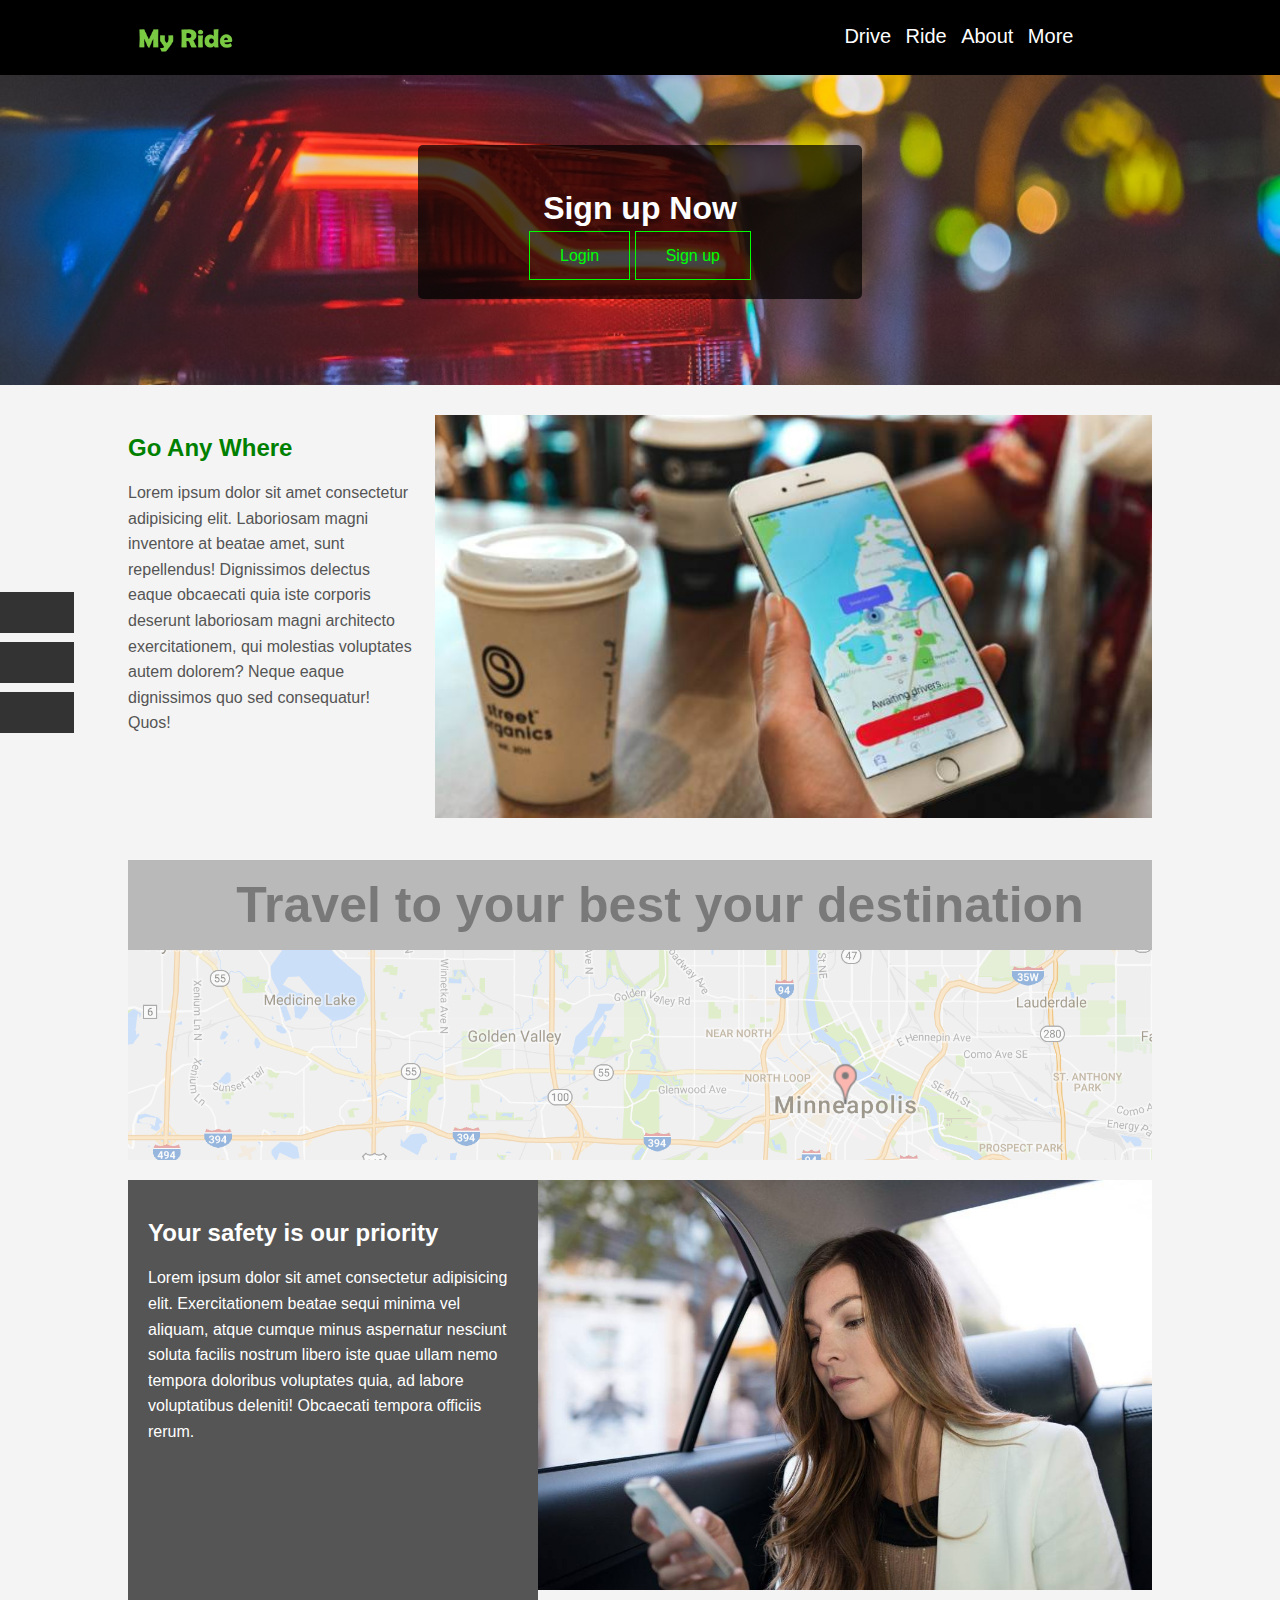
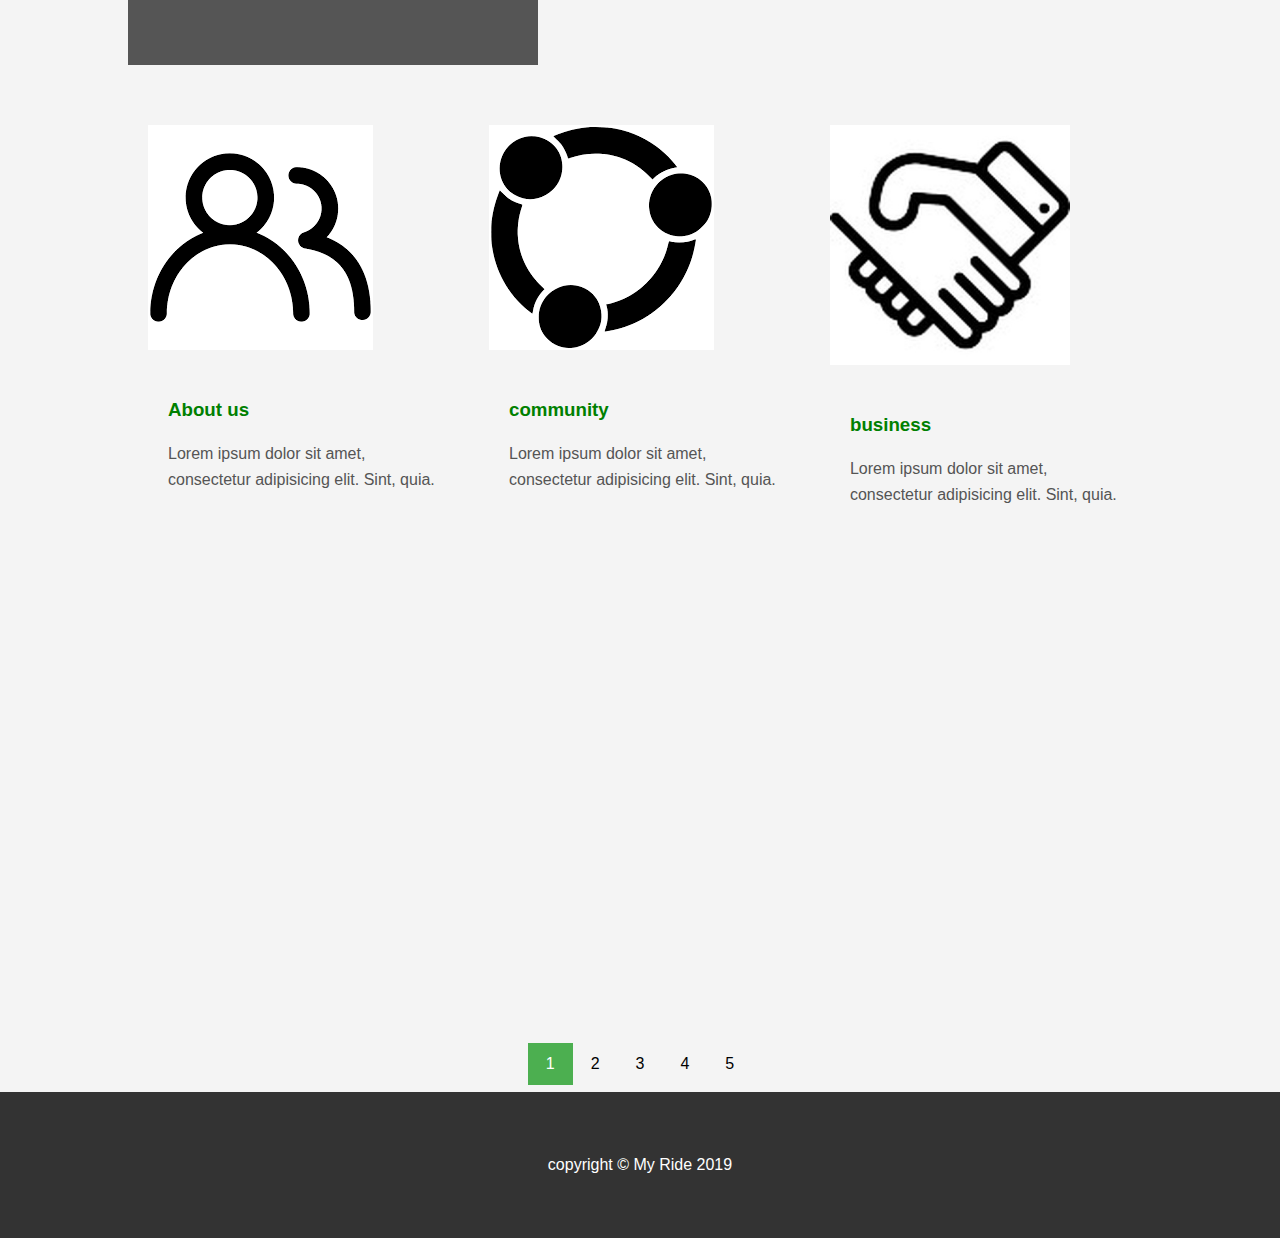
<file: index.html>
<!DOCTYPE html>
<html lang="en">

<head>
    <meta charset="UTF-8">
    <meta name="viewport" content="width=device-width, initial-scale=1.0">
    <meta http-equiv="X-UA-Compatible" content="ie=edge">
    <title>My Ride</title>
    <link rel="stylesheet" href="style.css">
    <link rel="stylesheet" href="https://use.fontawesome.com/releases/v5.6.3/css/all.css" integrity="sha384-UHRtZLI+pbxtHCWp1t77Bi1L4ZtiqrqD80Kn4Z8NTSRyMA2Fd33n5dQ8lWUE00s/"
        crossorigin="anonymous">
</head>

<body>
    <!-- navbar -->
    <nav id="navbar">
        <div class="container">
            <ul>
                <li><a href="drive.html">Drive</a></li>
                <li><a href="ride.html">Ride</a></li>
                <li><a href="#">About</a></li>
                <li><a href="#" id="more1">More</a><i class="fas fa-caret-square-down"></i></li>
            </ul>
            <img id='my-ride' src="img/myride.png" alt="my ride">
        </div>
    </nav>

    <div class='container'>

        <p class="more">
            Blog services Contact <span id="close">x</span><br>
            Map Camping Tourism <br>
            Site Beyond rashhour <br>
        </p>
    </div>


    <!-- show case -->

    <div id="show-case">

        <div id="showcase-item">

            <h1>Sign up Now</h1>
            <a class='btn' href="login.html" target="_blank"><i class="fas fa-sign-in-alt"></i>Login</a>
            <a class='btn' href="signup.html" target="_blank"><i class="fas fa-user-plus"></i>Sign up</a>
        </div>
    </div>
    <div class="container">
        <!-- main section -->
        <section id="main-section">
            <h2 style="color:green">Go Any Where</h2>
            <p>
                Lorem ipsum dolor sit amet consectetur adipisicing elit. Laboriosam magni inventore at beatae amet,
                sunt repellendus! Dignissimos delectus eaque obcaecati quia iste corporis deserunt laboriosam magni
                architecto exercitationem, qui molestias voluptates autem dolorem? Neque eaque dignissimos quo sed
                consequatur! Quos!
            </p>

        </section>
        <img id='img2' src="img/img2.jpg" alt="car">

        <div class="clr"></div>

        <div id="main-section2">
            <h2>Travel to your best your destination</h2>
        </div>
        <section id="main-section3">
            <h2>Your safety is our priority</h2>
            <p>
                Lorem ipsum dolor sit amet consectetur adipisicing elit. Exercitationem beatae sequi minima vel
                aliquam, atque cumque minus aspernatur nesciunt soluta facilis nostrum libero iste quae ullam nemo
                tempora doloribus voluptates quia, ad labore voluptatibus deleniti! Obcaecati tempora officiis rerum.
            </p>
        </section>
        <img id='img4' src="img/img4.jpg" alt="woman in acar">

        <div class="clr"></div>

        <!-- blocks -->

        <div class="block">
            <img src="img/icon1.png" alt="icon">

            <div class="block-txt">
                <h3>About us</h3>
                <p>Lorem ipsum dolor sit amet, consectetur adipisicing elit. Sint, quia.</p>
            </div>

        </div>
        <div class="block">
            <img src="img/community.png" alt="icon">

            <div class="block-txt">
                <h3>community</h3>
                <p>Lorem ipsum dolor sit amet, consectetur adipisicing elit. Sint, quia.</p>
            </div>

        </div>
        <div class="block">
            <img src="img/business.jpg" alt="icon" width="240px">

            <div class="block-txt">
                <h3>business</h3>
                <p>Lorem ipsum dolor sit amet, consectetur adipisicing elit. Sint, quia.</p>
            </div>
        </div>

        <div class="clr"></div>
        <!-- end of container -->
    </div>
    <div class="link">
        <a href="#" class="button"><i class="fab fa-facebook-f" style="padding: 20px"></i></a>
    </div>
    <div class="link2">
        <a href="#" class="button"><i class="fab fa-twitter" style="padding: 20px"></i></a>
    </div>
    <div class="link3">
        <a href="#" class="button"><i class="fab fa-instagram" style="padding: 20px"></i></a>
    </div>


    <div class="footer">

        <div class="pagination">
            <a href="index.html" class="active">1</a>
            <a href="#">2</a>
            <a href="#">3</a>
            <a href="#">4</a>
            <a href="#">5</a>
        </div>
        <footer id="main-footer">

            copyright &copy; My Ride 2019
        </footer>
    </div>

    <script src="script.js"></script>

</body>

</html>
</file>
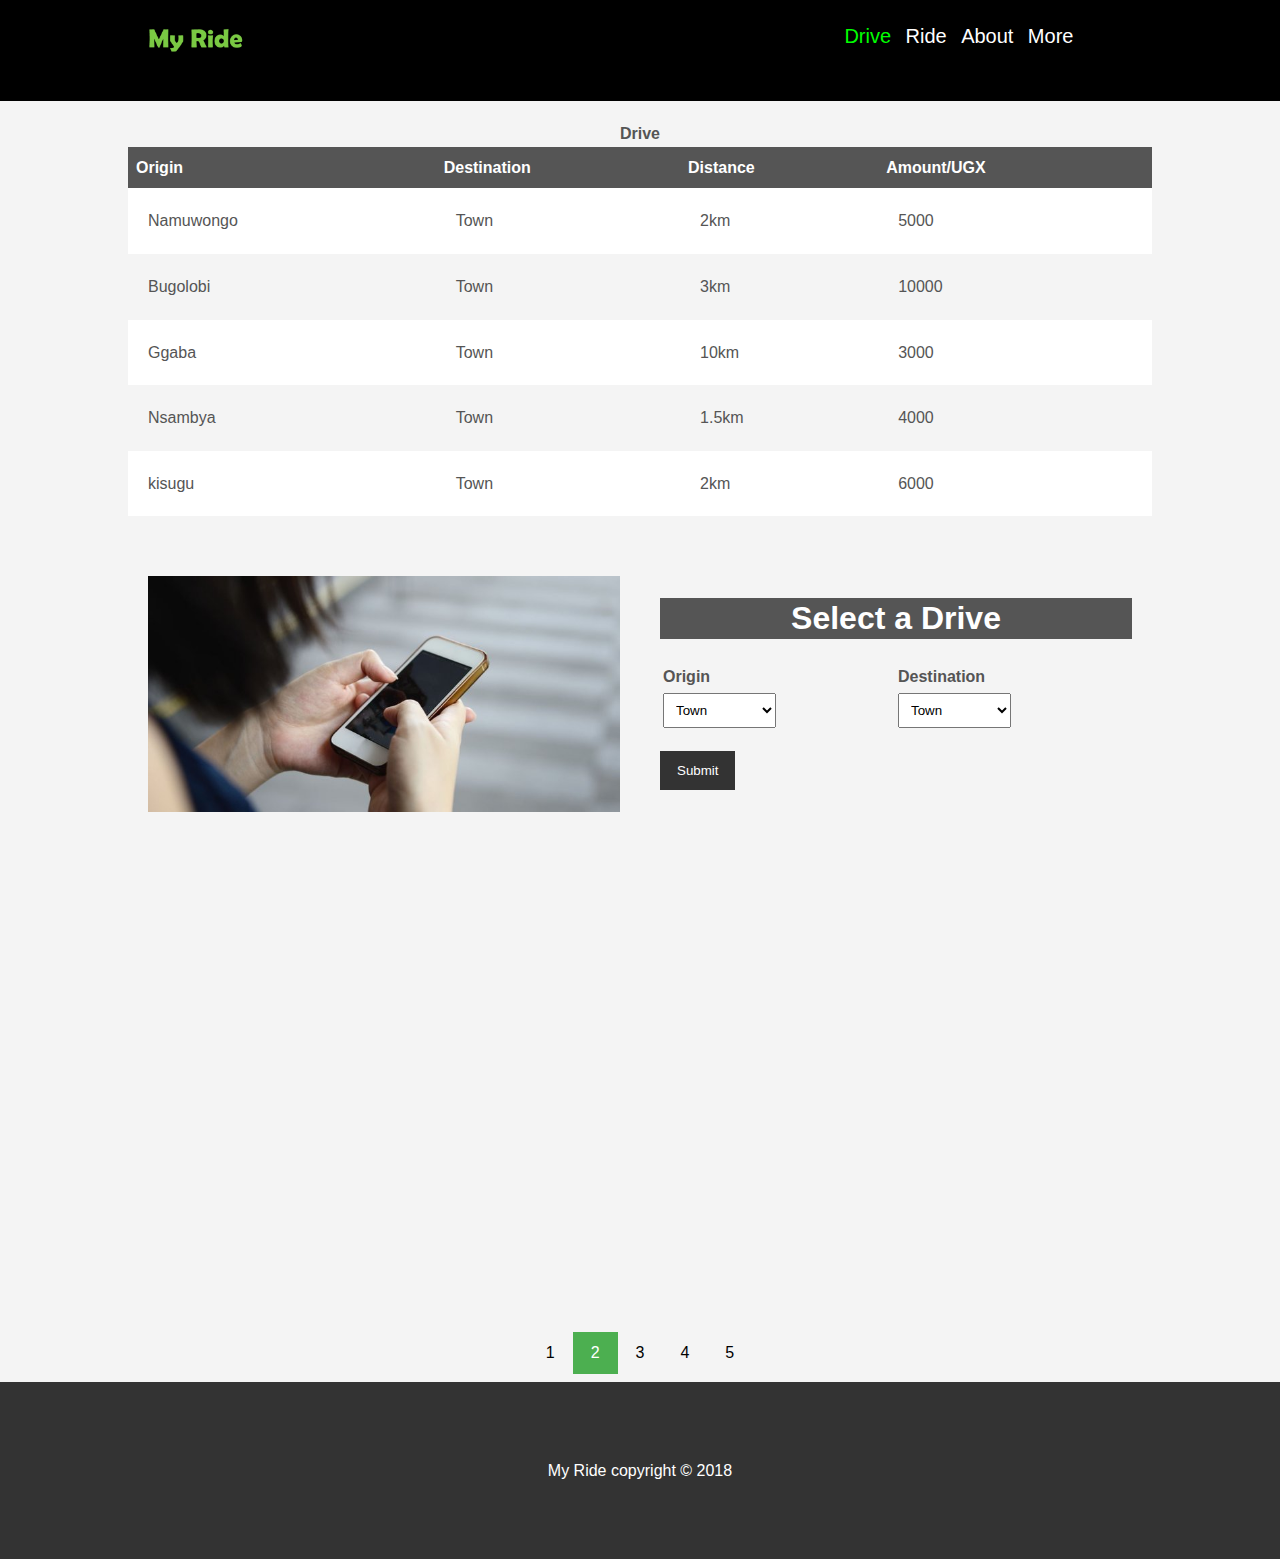
<file: drive.html>
<!DOCTYPE html>
<html lang="en">

<head>
    <meta charset="UTF-8">
    <meta name="viewport" content="width=device-width, initial-scale=1.0">
    <meta http-equiv="X-UA-Compatible" content="ie=edge">
    <title>My Ride</title>
    <link rel="stylesheet" href="style.css">
    <script>
        navigator.geolocation.getCurrentPosition(function (position) {

            document.write(position.coords.latitude + "," + position.coords.logitude);
        });

    </script>
    <style>
        a #drive{
             color: #0f0;
         }
    </style>
</head>

<body>
    <nav id="navbar">
        <div class="container">
            <ul>
                <li><a id='drive' href="drive.html" class="active">Drive</a></li>
                <li><a href="ride.html">Ride</a></li>
                <li><a href="#">About</a></li>
                <li><a href="#" id="more1">More</a></li>
            </ul>
            <a href="index.html"><img id='my-ride' src="img/myride.png" alt="my ride" style='border:none'></a>
        </div>
    </nav>
    <div class='container'>

        <p class="more">
            Blog services Contact <span id="close">x</span><br>
            Map Camping Tourism <br>
            Site Beyond rashhour <br>
        </p>
    </div>


    <div class="container">
        <table class="table">
            <caption>Drive</caption>
            <tr>
                <th>Origin</th>
                <th>Destination</th>
                <th>Distance</th>
                <th>Amount/UGX</th>
            </tr>
            <tr>
                <td>Namuwongo</td>
                <td>Town</td>
                <td>2km</td>
                <td>5000</td>
            </tr>
            <tr>
                <td>Bugolobi</td>
                <td>Town</td>
                <td>3km</td>
                <td>10000</td>
            </tr>
            <tr>
                <td>Ggaba</td>
                <td>Town</td>
                <td>10km</td>
                <td>3000</td>
            </tr>
            <tr>
                <td>Nsambya</td>
                <td>Town</td>
                <td>1.5km</td>
                <td>4000</td>
            </tr>
            <tr>
                <td>kisugu</td>
                <td>Town</td>
                <td>2km</td>
                <td>6000</td>
            </tr>
        </table>
        <div class="drive">
            <h1>Select a Drive</h1>
            <table id="table2">
                <tr>
                    <th>Origin</th>
                    <th>Destination</th>
                </tr>
                <tr>
                    <td>

                        <select name="dropdown" id="dropdown">
                            <option value="Town">Town</option>
                            <option value="Town">Namuwongo</option>
                            <option value="Town">Kisugu</option>
                            <option value="Town">Nsambya</option>
                            <option value="Town">Etebbe</option>
                            <option value="Town">Kabala</option>
                            <option value="Town">Bugolobi</option>
                        </select>
                    </td>


                    <td>
                        <select name="dropdown" id="dropdown">
                            <option value="Town">Town</option>
                            <option value="Town">Namuwongo</option>
                            <option value="Town">Kisugu</option>
                            <option value="Town">Nsambya</option>
                            <option value="Town">Etebbe</option>
                            <option value="Town">Kabala</option>
                            <option value="Town">Bugolobi</option>
                        </select>
                    </td>
                </tr>
            </table>
            </select>

            <input class="button" type="submit">

        </div>
        <img id='phone2' src="img/phone2.jpeg" alt="phone">

    </div>

    <div class="footer">
        <div class="pagination">
            <a href="index.html">1</a>
            <a href="drive.html" class="active">2</a>
            <a href="ride.html">3</a>
            <a href="#">4</a>
            <a href="#">5</a>
        </div>
        <footer id="main-footer">
            <p>My Ride copyright &copy 2018</p>

        </footer>
    </div>

    <script src="script.js"></script>
</body>

</html>
</file>
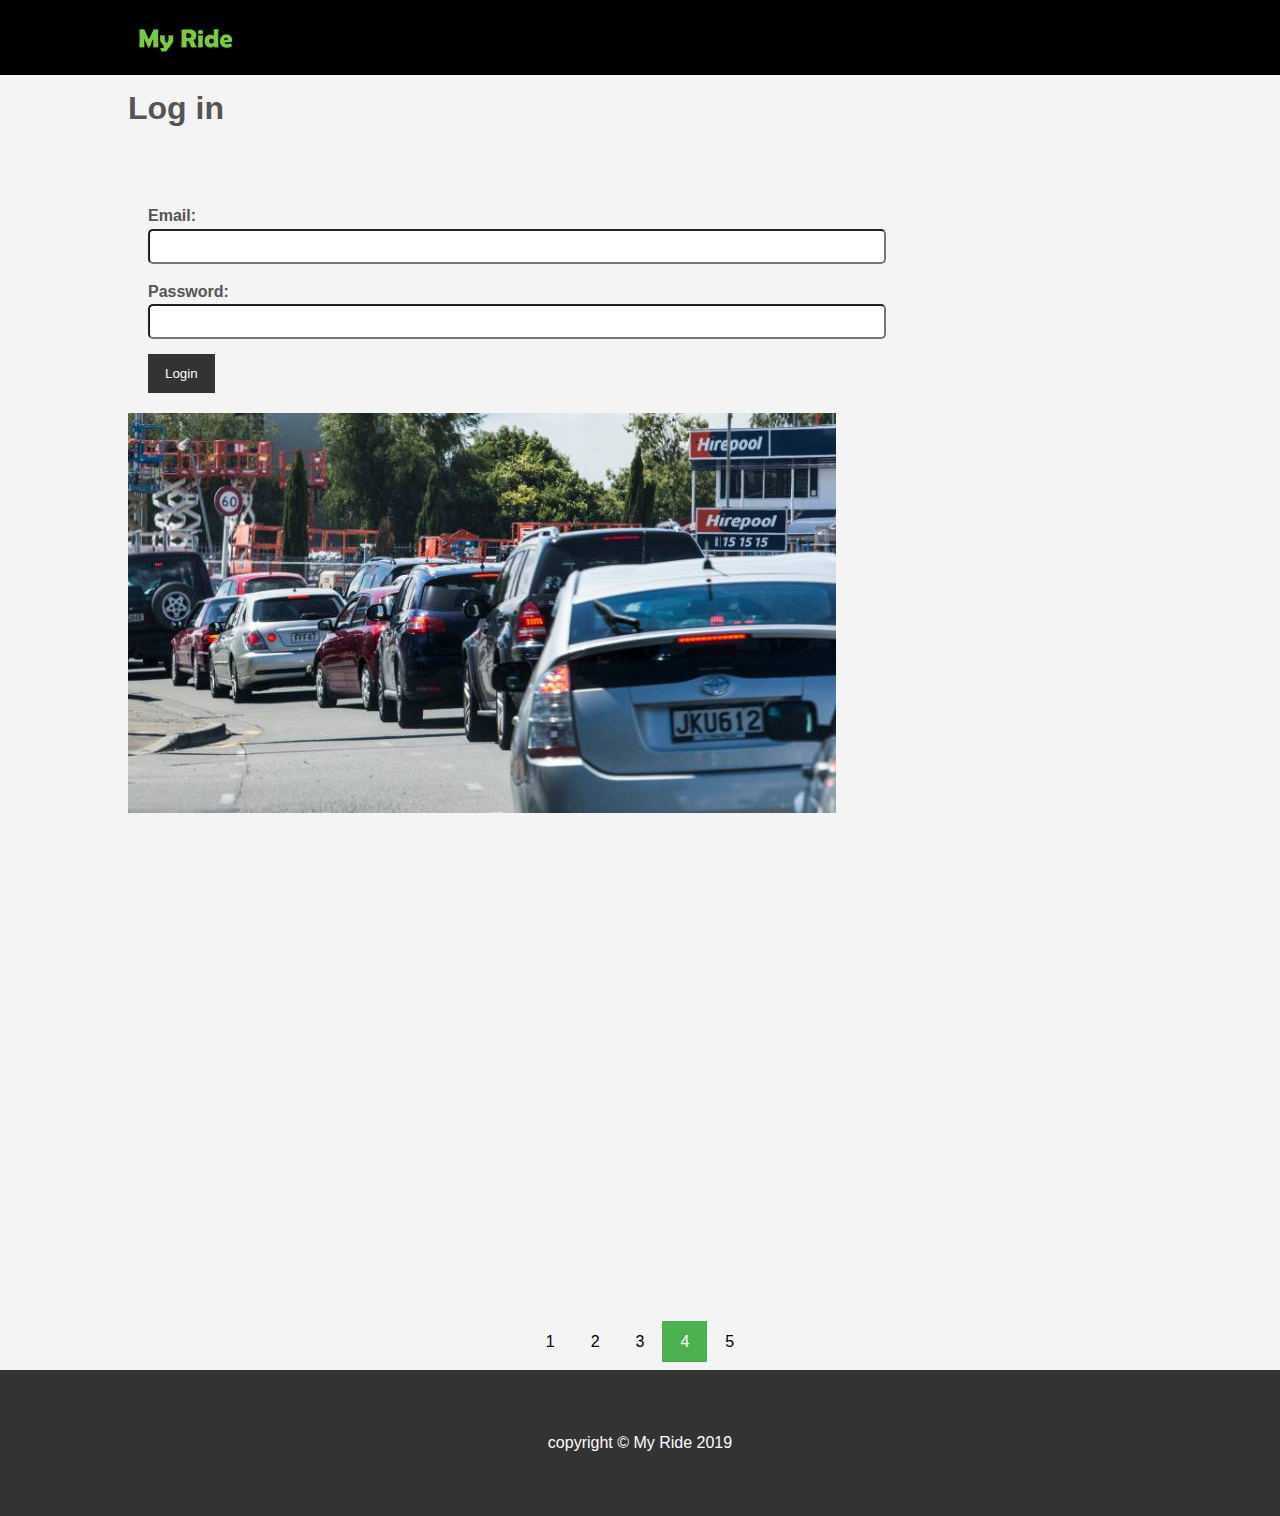
<file: login.html>
<!DOCTYPE html>
<html lang="en">

<head>
    <meta charset="UTF-8">
    <meta name="viewport" content="width=device-width, initial-scale=1.0">
    <meta http-equiv="X-UA-Compatible" content="ie=edge">
    <title>My Ride</title>
    <link rel="stylesheet" href="style.css">
    <style>
        .form{

         width: 74%;
         
        }

       @media(max-width:600px){
           
               #img{
                   width: 100%;
               }
       }
    </style>
</head>

<body>
    <nav id="navbar">
        <div class="container">
            <ul>
                <li><a href="#"></a></li>

            </ul>
            <img id='my-ride' src="img/myride.png" alt="my ride">
        </div>
    </nav>
    <div class="container">

        <h1>Log in</h1>

        <form class="form">

            <div class="form-group">
                <label for="#">Email:</label>
                <input type="text">
            </div>
            <div class="form-group">
                <label for="#">Password:</label>
                <input type="text">
            </div>

            <button class="button">Login</button>


        </form>

        <img id="img" src="img/img.jpg" alt="traffic">

        <div class="clr"></div>
    </div>
    <div class="footer">
        <div class="pagination">
            <a href="index.html">1</a>
            <a href="drive.html">2</a>
            <a href="ride.html">3</a>
            <a href="login.html" class="active">4</a>
            <a href="signup.html">5</a>
        </div>

        <footer id="main-footer">
            copyright &copy; My Ride 2019
        </footer>
    </div>


</body>

</html>
</file>
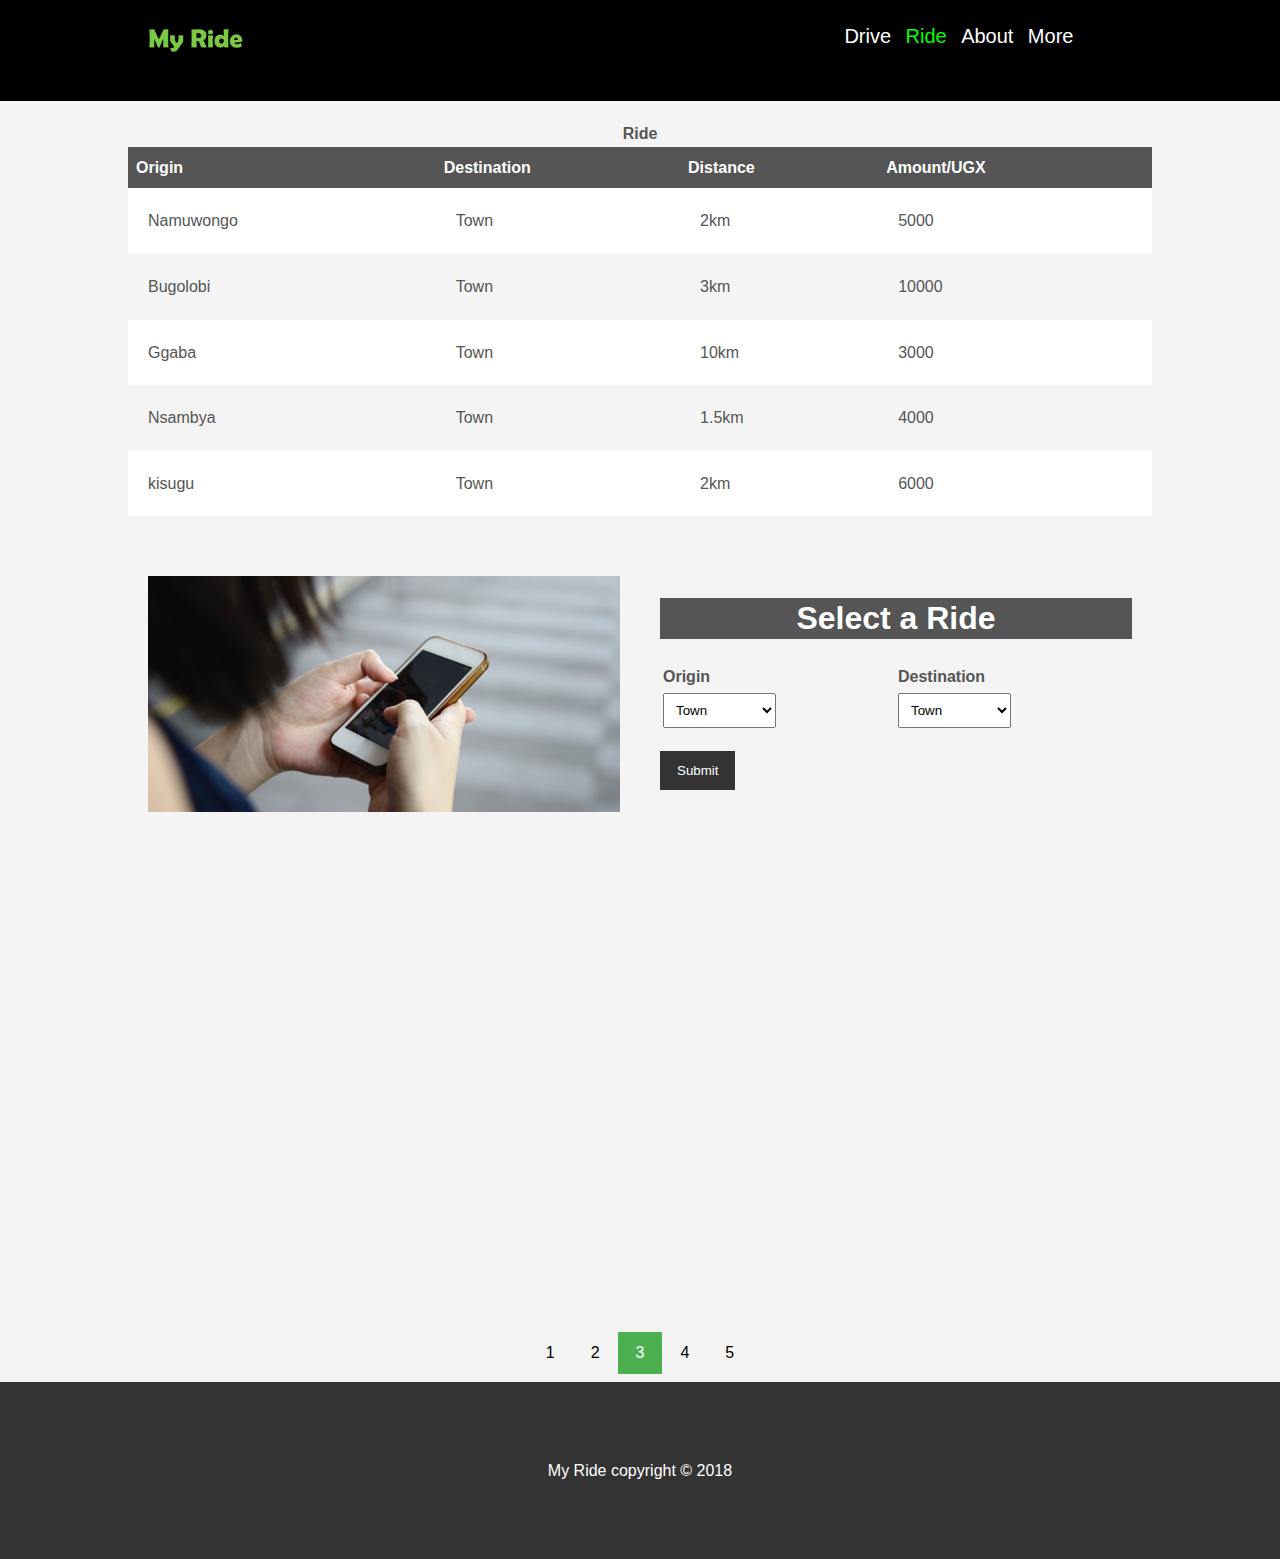
<file: ride.html>
<!DOCTYPE html>
<html lang="en">

<head>
    <meta charset="UTF-8">
    <meta name="viewport" content="width=device-width, initial-scale=1.0">
    <meta http-equiv="X-UA-Compatible" content="ie=edge">
    <title>My Ride</title>
    <link rel="stylesheet" href="style.css">
    <script>
        navigator.geolocation.getCurrentPosition(function (position) {

            document.write(position.coords.latitude + "," + position.coords.logitude);
        });

    </script>
</head>

<body>
    <nav id="navbar">
        <div class="container">
            <ul>
                <li><a href="drive.html">Drive</a></li>
                <li><a href="ride.html" class="active">Ride</a></li>
                <li><a href="#">About</a></li>
                <li><a href="#" id="more1">More</a></li>
            </ul>
            <a href="index.html"><img id='my-ride' src="img/myride.png" alt="my ride" style='border:none'></a>
        </div>
    </nav>
    <div class='container'>

        <p class="more">
            Blog services Contact <span id="close">x</span><br>
            Map Camping Tourism <br>
            Site Beyond rashhour <br>
        </p>
    </div>


    <div class="container">
        <table class="table">
            <caption>Ride</caption>
            <tr>
                <th>Origin</th>
                <th>Destination</th>
                <th>Distance</th>
                <th>Amount/UGX</th>
            </tr>
            <tr>
                <td>Namuwongo</td>
                <td>Town</td>
                <td>2km</td>
                <td>5000</td>
            </tr>
            <tr>
                <td>Bugolobi</td>
                <td>Town</td>
                <td>3km</td>
                <td>10000</td>
            </tr>
            <tr>
                <td>Ggaba</td>
                <td>Town</td>
                <td>10km</td>
                <td>3000</td>
            </tr>
            <tr>
                <td>Nsambya</td>
                <td>Town</td>
                <td>1.5km</td>
                <td>4000</td>
            </tr>
            <tr>
                <td>kisugu</td>
                <td>Town</td>
                <td>2km</td>
                <td>6000</td>
            </tr>
        </table>
        <div class="drive">
            <h1>Select a Ride</h1>
            <table id="table2">
                <tr>
                    <th>Origin</th>
                    <th>Destination</th>
                </tr>
                <tr>
                    <td>

                        <select name="dropdown" id="dropdown">
                            <option value="Town">Town</option>
                            <option value="Town">Namuwongo</option>
                            <option value="Town">Kisugu</option>
                            <option value="Town">Nsambya</option>
                            <option value="Town">Etebbe</option>
                            <option value="Town">Kabala</option>
                            <option value="Town">Bugolobi</option>
                        </select>
                    </td>


                    <td>
                        <select name="dropdown" id="dropdown">
                            <option value="Town">Town</option>
                            <option value="Town">Namuwongo</option>
                            <option value="Town">Kisugu</option>
                            <option value="Town">Nsambya</option>
                            <option value="Town">Etebbe</option>
                            <option value="Town">Kabala</option>
                            <option value="Town">Bugolobi</option>
                        </select>
                    </td>
                </tr>
            </table>
            </select>

            <input class="button" type="submit">

        </div>
        <img id='phone2' src="img/phone2.jpeg" alt="phone">

    </div>
    <div class="footer">
        <div class="pagination">
            <a href="index.html">1</a>
            <a href="drive.html">2</a>
            <a href="ride.html" class="active">3</a>
            <a href="login.html">4</a>
            <a href="signup.html">5</a>
        </div>
        <footer id="main-footer">
            <p>My Ride copyright &copy 2018</p>

        </footer>
    </div>

<script src="script.js"></script>
    
</body>

</html>
</file>
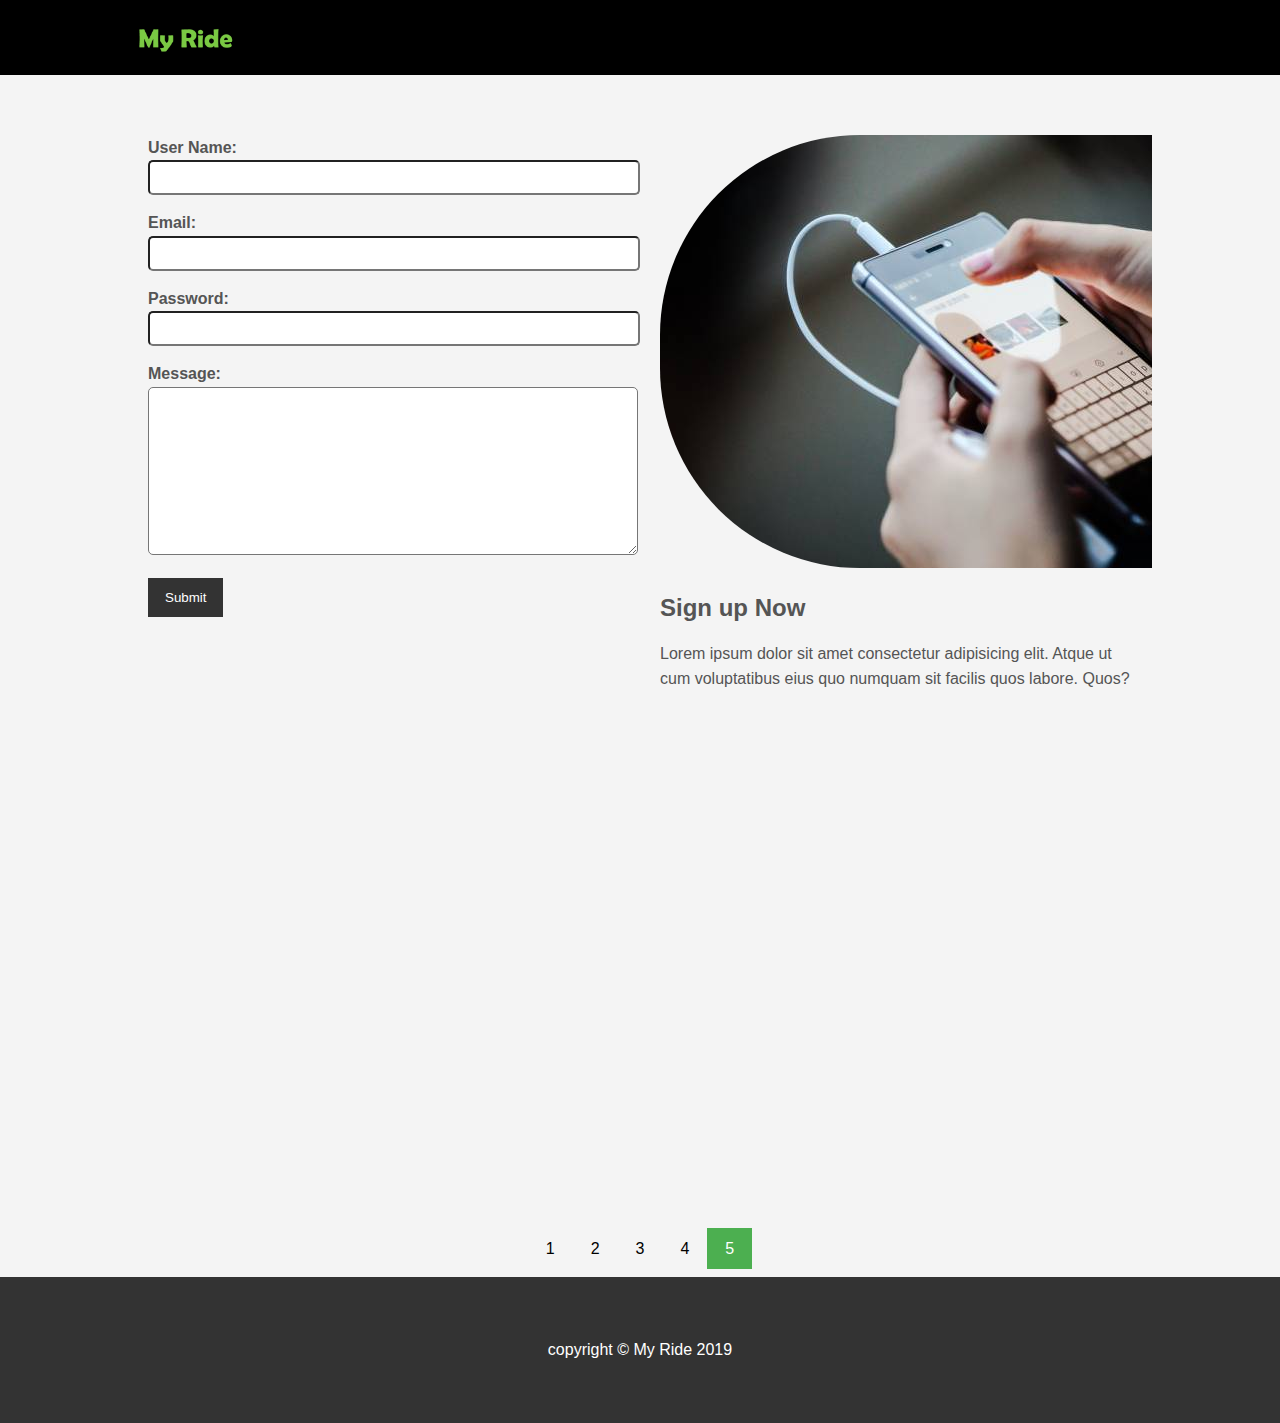
<file: signup.html>
<!DOCTYPE html>
<html lang="en">

<head>
    <meta charset="UTF-8">
    <meta name="viewport" content="width=device-width, initial-scale=1.0">
    <meta http-equiv="X-UA-Compatible" content="ie=edge">
    <title>My Ride</title>
    <link rel="stylesheet" href="style.css">
    <style>

       /* .pagination{

             position: absolute;
             top: 1000px;

       }*/
    
    </style>
    <script>
    
    
    </script>
</head>

<body>
    <nav id="navbar">
        <div class="container">
            <ul>
                <li><a href="#"></a></li>

            </ul>
            <img id='my-ride' src="img/myride.png" alt="my ride">
        </div>
    </nav>
    <div class="container">

        <form class="form">

            <div class="form-group">
                <label for="#">User Name:</label>
                <input id="name" type="text">
            </div>
            <div class="form-group">
                <label for="#">Email:</label>
                <input type="text">
            </div>
            <div class="form-group">
                <label for="#">Password:</label>
                <input type="text">
            </div>
            <div class="form-group">
                <label for="#">Message:</label>
                <textarea name="message" id="" cols="30" rows="10"></textarea>
            </div>



            <input class='button' type="submit">
        </form>
        <div id="phon">
            <img src="img/phone.jpg" alt="phone">
            <h2>Sign up Now</h2>
            <p>
                Lorem ipsum dolor sit amet consectetur adipisicing elit. Atque ut cum voluptatibus eius quo numquam sit
                facilis quos labore. Quos?
            </p>
        </div>


        <div class="clr"></div>
    </div>
    <div class="footer">
        <div class="pagination">
            <a href="index.html">1</a>
            <a href="drive.html">2</a>
            <a href="ride.html">3</a>
            <a href="login.html">4</a>
            <a href="signup.html" class="active">5</a>
        </div>
        <footer id="main-footer">
            copyright &copy; My Ride 2019
        </footer>

    </div>
    <script>
        document.addEventListener('DOMContentLoaded', function () {

            document.querySelector('.form').onsubmit = function () {
                const name = document.querySelector('#name').value;
                alert(`${name} your are successfully created an account`);
            }
        });

    </script>

</body>

</html>
</file>
<file: style.css>
body{
    background-color: #f4f4f4;
    color: #555;
    font-family: Arial, Helvetica, sans-serif;
    font-size: 1em;
    font-weight: normal;
    line-height: 1.6em;
    margin: 0;
}

.clr{
    clear: both;
}

.container{

    width: 80%;
    margin: auto;
    overflow: hidden;
}

.btn{
    border: 1px solid #0f0;
    color:#0f0;
    padding: 15px 30px;
}
.btn:hover{
   
    background-color: aquamarine;
    color: #f00;
}

a{
    text-decoration: none;
color: #fff;
    
}

#navbar{
    background-color: #000;
    color: #fff;
    padding: 8px;
    
}

#navbar ul{
    list-style: none;
    padding: 0;
    margin-left: 700px;
}
#navbar li{
    display: inline;
}

#navbar a{
    color: #fff;
    font-size: 20px;
    padding-left: 10px;

}
#navbar a:hover{

    color: #0f0;
}
#navbar a:active{

    color: #f00;
}

#navbar a.active{

    color: #0f0;
}



#my-ride{
       
    position: absolute;
    width: 100px;
    top: 0;
    margin: 0;
}

#show-case{
    background: url('img/img3.jpg');
    background-repeat: no-repeat;
    min-height: 300px;
    background-position: center;
    background-size: cover;
    padding-top:10px;
    text-align: center;
    color: #fff;
    margin-bottom: 30px;
  
}

#showcase-item{
      
background: rgba(0,0,0,0.7);
border-radius: 5px;
padding: 30px;
width: 30%;
margin: auto;
margin-top: 60px;
       
       

}

   
.link{
    position: fixed;
    top: 600px;
    
}
.link2{
    position: fixed;
    top: 650px;
    
}

.link3{
    position: fixed;
    top: 700px;
    
}

#main-section{

    float: left;
    width: 30%;
    padding-right: 20px;
    box-sizing: border-box;
}
#img2{

    float: right;
    width: 70%;
    box-sizing: border-box;
}
#main-section2{
    background: url('img/map.png');
    background-repeat:no-repeat;
    background-position: center;
    background-size: cover;
    height: 300px;
    text-align: center;
    opacity: .5; 
    margin-top: 20px;
    
}

#main-section2 h2{
        
    color: #000;
    padding: 20px;
    font-size: 50px;
    background-color: grey;
}

#main-section3{
    float: left;
    width: 40%;
    box-sizing: border-box;
    margin-top: 20px;
    background-color: #555;
    color: #fff;
    padding: 20px;
    padding-bottom: 205px;
}
#img4{

    float: right;
    width: 60%;
    box-sizing: border-box;
    margin-top: 20px;
}

.block{

    float: left;
    width: 33.3%;
    box-sizing: border-box;
    margin-top: 60px;
    padding-left: 20px;
}

.block .block-txt{

    padding: 20px;
}
.block h3{
    color: green;
}
.footer{
    margin-top: 500px;
    text-align: center;
    padding: 0;
}
#main-footer{
    background-color: #333;
    color: #fff;
    text-align: center;
    padding: 60px;
    font-size: 1em;
    
}

@media(max-width:600px){
        
    
    #main-section{
         width: 100%;
         float: none;
    }
    #img2{
       width: 100%;
       float: none;
    }

    #main-section3{
       
        width: 100%;
        float: none;
    }

    #img4{
    width: 100%;
    float: none;
    }


    .block{

     width: 100%;
     float: none;
     
    }

    #showcase-item{
        
   width: 100%;
               
        
        }

    
#main-section2 h2{
        
 
    width: 100%;
line-height: 1em;

} 
#navbar li{
    display: block;
}
.container{

   overflow: visible;
}
#navbar ul{
    list-style: none;
    padding: 0;
    margin-left: 200px;
}
    
    
}
@media(max-width:900px){
    #showcase-item{
        
        width: 100%;
                    
             
             }
             #navbar ul{
               
                margin-left: 200px;

           }

           #main-section2 h2{
        
 
            width: 100%;
        line-height: 1em;
        
        } 

}

@media(max-width:2000px){


    #main-section2 h2{
        
 
        width: 100%;
    line-height: 1em;
    
    }
}


.form{
    
  padding: 20px;
  width: 50%;
  height: 50%;
  float: left;
  margin-top: 40px;
  box-sizing: border-box;
 
  
}
#phon{
    width: 50%;
    height: 50%;
    float: right;
    box-sizing: border-box;
    margin-top: 40px;
    padding: 20px;
    
    
}
#phon img{
    border-radius: 200px;
}
.form .form-group{

       padding-bottom: 15px;
       display: block;
}

.form input[type='text'], .form textarea{

padding: 8px;
width: 100%;
border-radius: 5px;
}
.form input:focus{

color: #0f0;
outline-color: #0f0;
outline-style: double;

}
.form textarea:focus{

    color: #00f;
    outline-color: #0f0;
    outline-style: double;
    
    }
.form label{

    font-weight: bold;
}

.button{

background: #333;
color: #fff;
padding: 12px 17px;
border: none;
}

@media(max-width:600px){
    .form{
    
        width: 100%;
        float: none;
       
        
      }
      #phon{
    width: 100%;
    float: none;
          
      }

}

.table{

    margin-top: 20px;
    width: 100%;
    border-spacing: 0;
}

.table th{
    background: #555;
    color: #fff;
    padding: 8px;
    text-align: left;
    
}

.table tr:nth-child(even){

    background-color: #fff;
}
.table tr:hover{

    color: #0f0;
}


.table td{
padding: 20px;
  
}

.table caption{

    font-weight: bolder;
}

.drive{

    margin-top: 40px;
    width: 50%;
    float: right;
    box-sizing: border-box;
    padding: 20px;
   
    
  
}
.drive h1{
    text-align: center;
    background: #555;
    color: #fff;
    padding: 8px;
}
.drive th{
    text-align: left;
    font-weight: bold;
}
#phone2{
    margin-top: 40px;
    width: 50%;
    float: left;
    padding: 20px;
    box-sizing: border-box;
}

.drive #table2{

    width: 100%;

}

 #table td{
    padding: 20px;
}

.drive select{

    padding: 8px;
}

.drive input{

    margin-top: 20px;
}

.pagination{

 display: inline-block;

}
.pagination a{
    color: #000;
    float: left;
    padding: 8px 18px;
}

.pagination a.active{

    background-color: #4CAF50;
    color: #fff;
}


@media(max-width:600px){

    .table{

        overflow-x: auto;
    }
    .drive{

   width: 100%;
   float: none;
       
    }

    #phone2{
      width: 100%;
      float: none;
    }

}

.more{
background-color: #555;
color: #fff;
padding: 10px;
word-spacing: 12em;
position: absolute;
top: 58px;
left: 300px;
display: none;
}
</file>
